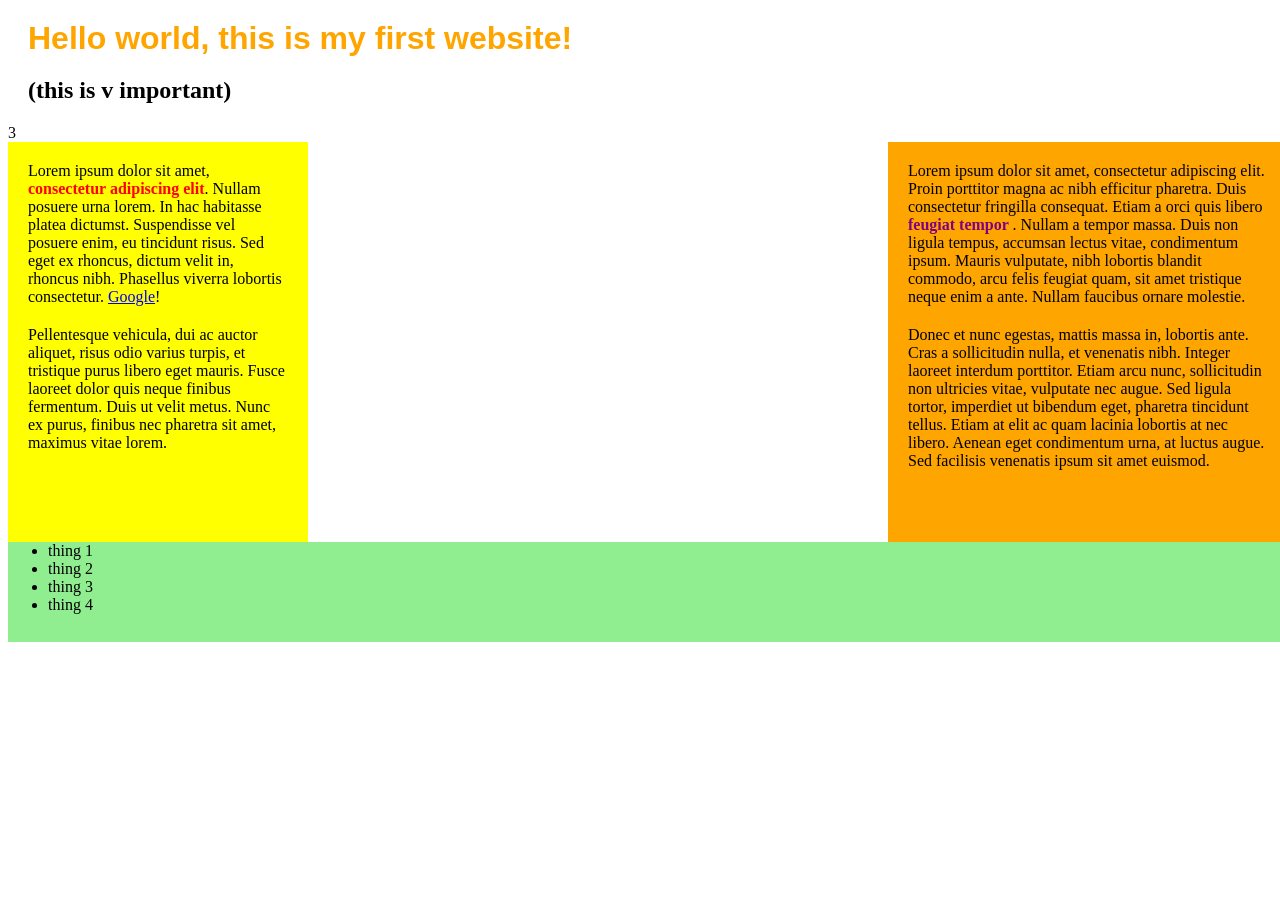
<file: basic_site_03/index.html>
<!doctype html>

<html>

	<head> 
		<title> My first site </title>
		<link rel="stylesheet" type="text/css" href="styles.css">
		<link rel="preconnect" href="https://fonts.googleapis.com">
		<link rel="preconnect" href="https://fonts.gstatic.com" crossorigin>
		<link href="https://fonts.googleapis.com/css2?family=Agbalumo&display=swap" rel="stylesheet">
	</head>

	<body>

		<h1> Hello world, this is my first website! </h1>

		<h2> (this is v important) </h2>3

		<div class="container">

			<div class="set-1">

				<p> Lorem ipsum dolor sit amet, <span class="emphasize">consectetur adipiscing elit</span>. Nullam posuere urna lorem. In hac habitasse platea dictumst. Suspendisse vel posuere enim, eu tincidunt risus. Sed eget ex rhoncus, dictum velit in, rhoncus nibh. Phasellus viverra lobortis consectetur. <a href="https://www.google.com"> Google</a>!</p>

				<p> Pellentesque vehicula, dui ac auctor aliquet, risus odio varius turpis, et tristique purus libero eget mauris. Fusce laoreet dolor quis neque finibus fermentum. Duis ut velit metus. Nunc ex purus, finibus nec pharetra sit amet, maximus vitae lorem. </p>

			</div>
			
			<div class="set-2">
				
				<p>Lorem ipsum dolor sit amet, consectetur adipiscing elit. Proin porttitor magna ac nibh efficitur pharetra. Duis consectetur fringilla consequat. Etiam a orci quis libero <span class="funkytown">feugiat tempor </span>. Nullam a tempor massa. Duis non ligula tempus, accumsan lectus vitae, condimentum ipsum. Mauris vulputate, nibh lobortis blandit commodo, arcu felis feugiat quam, sit amet tristique neque enim a ante. Nullam faucibus ornare molestie. </p>

				<p> Donec et nunc egestas, mattis massa in, lobortis ante. Cras a sollicitudin nulla, et venenatis nibh. Integer laoreet interdum porttitor. Etiam arcu nunc, sollicitudin non ultricies vitae, vulputate nec augue. Sed ligula tortor, imperdiet ut bibendum eget, pharetra tincidunt tellus. Etiam at elit ac quam lacinia lobortis at nec libero. Aenean eget condimentum urna, at luctus augue. Sed facilisis venenatis ipsum sit amet euismod. </p>

			</div>

			<div class="set-3">
				<ul>
					<li>thing 1</li>
					<li>thing 2</li>
					<li>thing 3</li>
					<li>thing 4</li>
				</ul>
			</div>

		</div>

	</body>

</html>
</file>
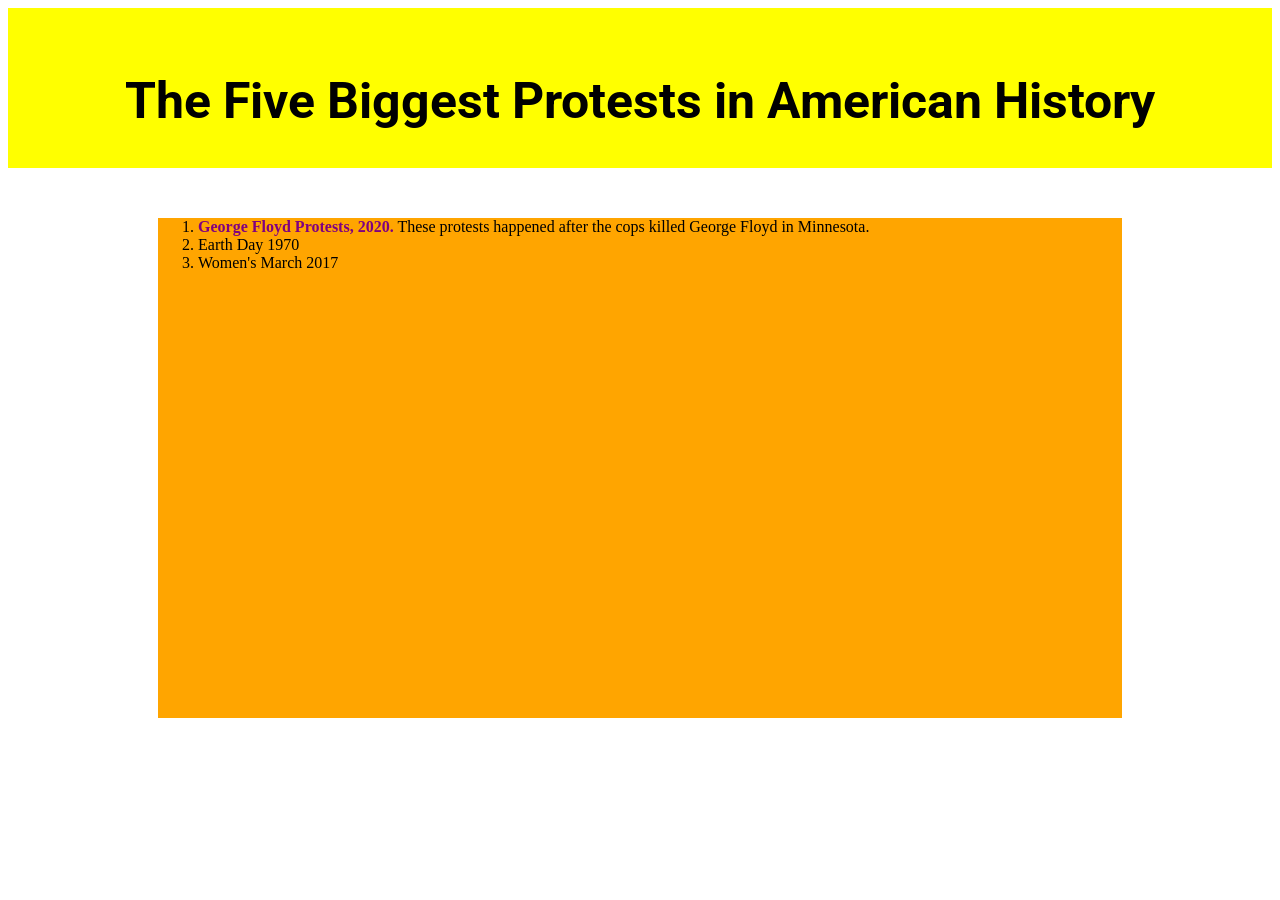
<file: in-class-site/index.html>
<!doctype html>

<html>

	<head> 
		<title> Five Biggest Protests </title>
		<link rel="stylesheet" type="text/css" href="styles.css">
		<link rel="preconnect" href="https://fonts.googleapis.com">
		<link rel="preconnect" href="https://fonts.gstatic.com" crossorigin>
		<link href="https://fonts.googleapis.com/css2?family=Roboto:wght@400;700&display=swap" rel="stylesheet">

	</head>

	<body>

		<div class="header-section">

			<h1> The Five Biggest Protests in American History </h1>

		</div>

		<div class="article-body">

			<ol> 
				<li> <span class="emphasize">George Floyd Protests, 2020.</span> These protests happened after the cops killed George Floyd in Minnesota.</li>
				<li>Earth Day 1970</li>
				<li>Women's March 2017</li>
			</ol>

		</div>

		<div class="footer">

		</div>


	</body>

</html>
</file>
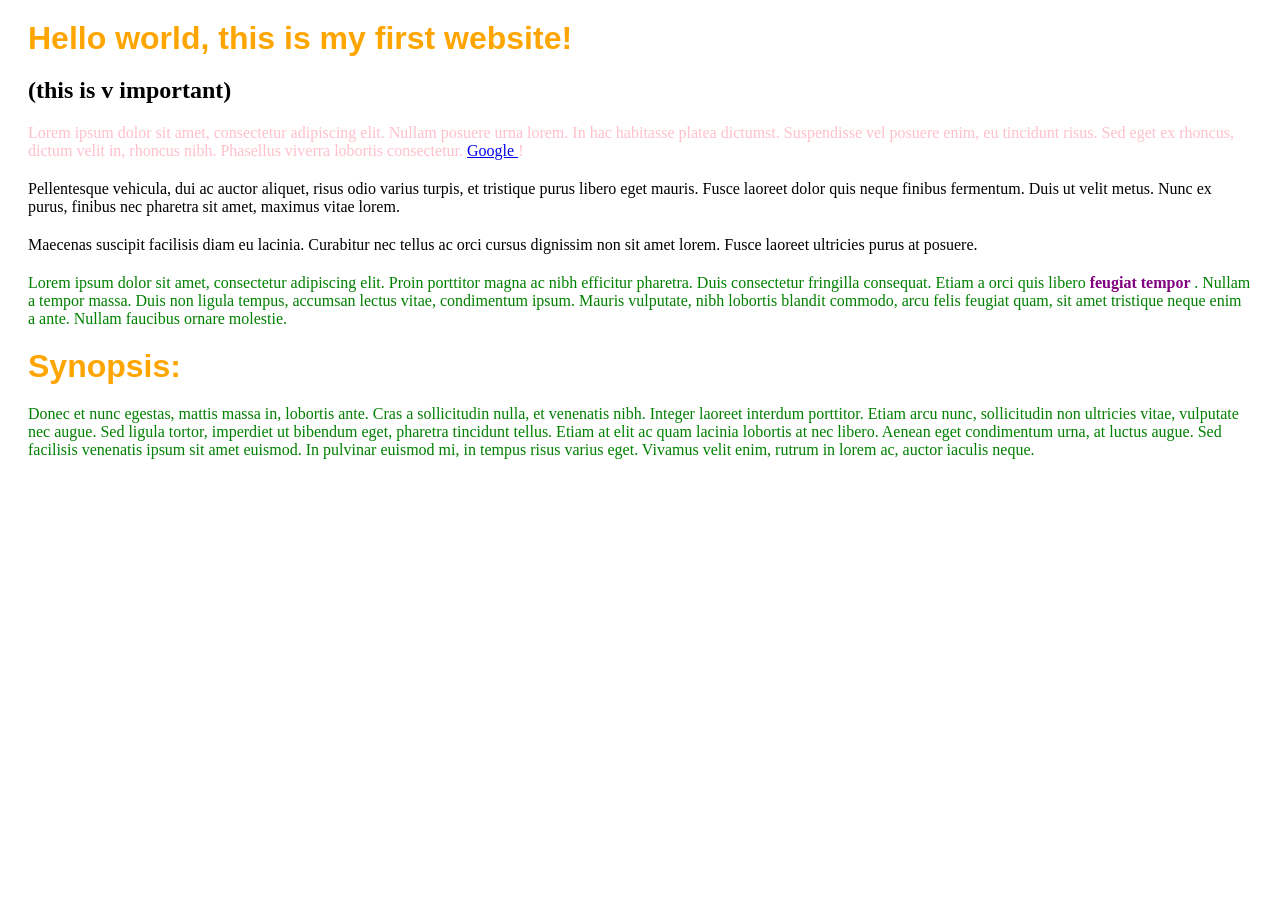
<file: my-second-site/index.html>
<!doctype html>

<html>

	<head> 
		<title> My first site </title>
		<link rel="stylesheet" type="text/css" href="styles.css">
	</head>

	<body>

		<h1> Hello world, this is my first website! </h1>

		<h2> (this is v important) </h2>

		<p class="first-p"> 
			Lorem ipsum dolor sit amet, consectetur adipiscing elit. Nullam posuere urna lorem. In hac habitasse platea dictumst. Suspendisse vel posuere enim, eu tincidunt risus. Sed eget ex rhoncus, dictum velit in, rhoncus nibh. Phasellus viverra lobortis consectetur. <a href="https://www.google.com"> Google </a>! 
		</p>

		<p>
			Pellentesque vehicula, dui ac auctor aliquet, risus odio varius turpis, et tristique purus libero eget mauris. Fusce laoreet dolor quis neque finibus fermentum. Duis ut velit metus. Nunc ex purus, finibus nec pharetra sit amet, maximus vitae lorem. 
		</p>

		<p>
			Maecenas suscipit facilisis diam eu lacinia. Curabitur nec tellus ac orci cursus dignissim non sit amet lorem. Fusce laoreet ultricies purus at posuere.
		</p>


		<p class="second-p">	
			Lorem ipsum dolor sit amet, consectetur adipiscing elit. Proin porttitor magna ac nibh efficitur pharetra. Duis consectetur fringilla consequat. Etiam a orci quis libero <span class="funkytown">feugiat tempor </span>. Nullam a tempor massa. Duis non ligula tempus, accumsan lectus vitae, condimentum ipsum. Mauris vulputate, nibh lobortis blandit commodo, arcu felis feugiat quam, sit amet tristique neque enim a ante. Nullam faucibus ornare molestie.
		</p>


		<h1> Synopsis: </h1>

		<p class="second-p">
			Donec et nunc egestas, mattis massa in, lobortis ante. Cras a sollicitudin nulla, et venenatis nibh. Integer laoreet interdum porttitor. Etiam arcu nunc, sollicitudin non ultricies vitae, vulputate nec augue. Sed ligula tortor, imperdiet ut bibendum eget, pharetra tincidunt tellus. Etiam at elit ac quam lacinia lobortis at nec libero. Aenean eget condimentum urna, at luctus augue. Sed facilisis venenatis ipsum sit amet euismod. In pulvinar euismod mi, in tempus risus varius eget. Vivamus velit enim, rutrum in lorem ac, auctor iaculis neque.
		</p>


	</body>

</html>
</file>
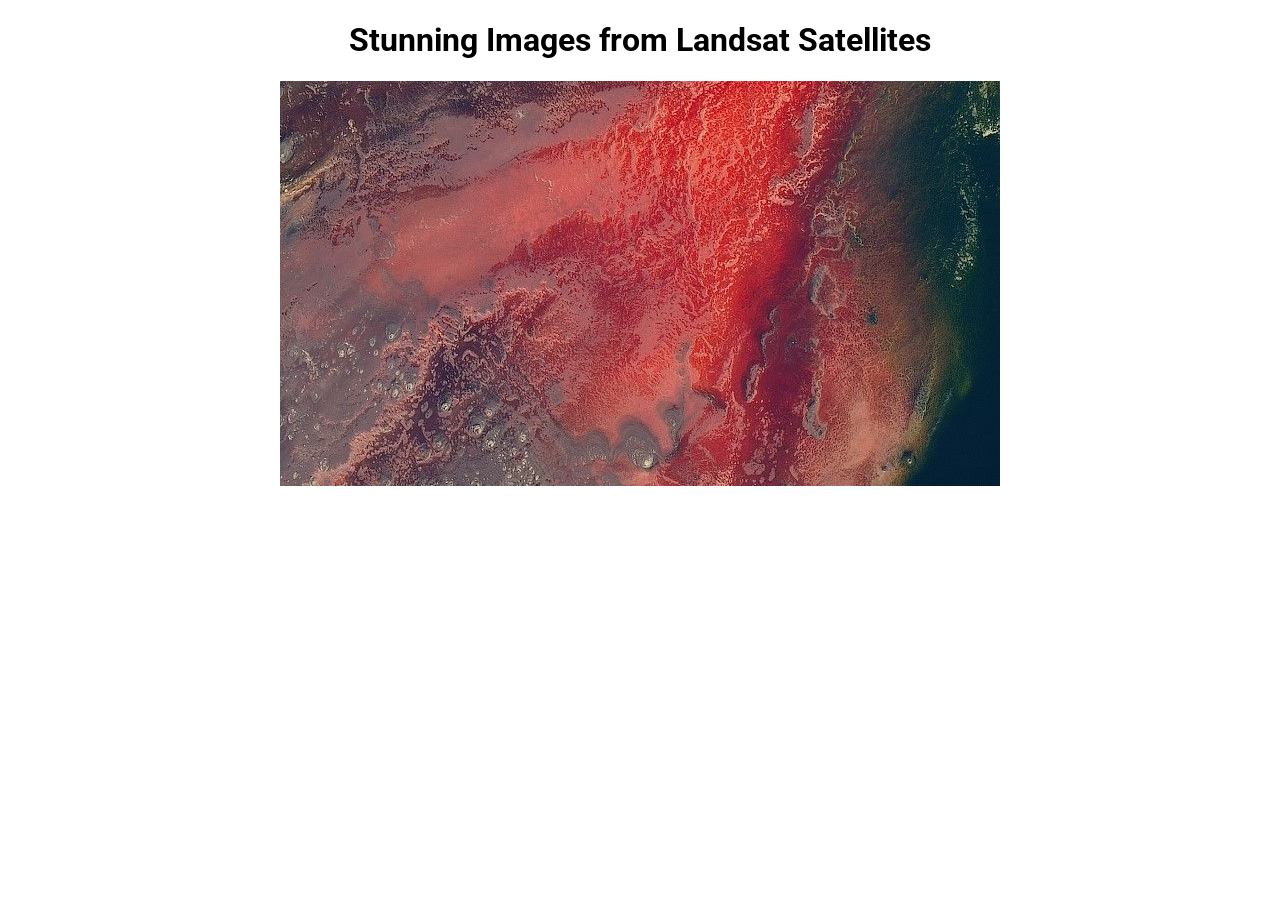
<file: photo-grid-site/index.html>
<!doctype html>

<html>

	<head> 
		<title> Photo Grid </title>
		<link rel="stylesheet" type="text/css" href="styles.css">
		<link rel="preconnect" href="https://fonts.googleapis.com">
		<link rel="preconnect" href="https://fonts.gstatic.com" crossorigin>
		<link rel="preconnect" href="https://fonts.googleapis.com">
		<link rel="preconnect" href="https://fonts.gstatic.com" crossorigin>
		<link href="https://fonts.googleapis.com/css2?family=Roboto:ital,wght@0,400;0,500;1,700&display=swap" rel="stylesheet">
	</head>

	<body>

		<div class="header">
			<h1>Stunning Images from Landsat Satellites</h1>
		</div>

		<div class="centered-photo">
			<img src="images/satellite-1.jpg" alt="satellite image">
		</div>

		<!-- <div class="main-container">
			
			<div class="photo-item">
				<img src="images/satellite-1.jpg" alt="satellite image">
			</div>

			<div class="photo-item">
				<img src="images/satellite-2.jpg" alt="satellite image">
			</div>

			<div class="photo-item">
				<img src="images/satellite-3.jpg" alt="satellite image">
			</div>

			<div class="photo-item">
				<img src="images/satellite-4.jpg" alt="satellite image">
			</div>

			<div class="photo-item">
				<img src="images/satellite-5.jpg" alt="satellite image">
			</div>

			<div class="photo-item">
				<img src="images/satellite-6.jpg" alt="satellite image">
			</div>

			<div class="photo-item">
				<img src="images/satellite-7.jpg" alt="satellite image">
			</div>

			<div class="photo-item">
				<img src="images/satellite-8.jpg" alt="satellite image">
			</div>

			<div class="photo-item">
				<img src="images/satellite-9.jpg" alt="satellite image">
			</div>
			
			

		</div> -->

	</body>

</html>
</file>
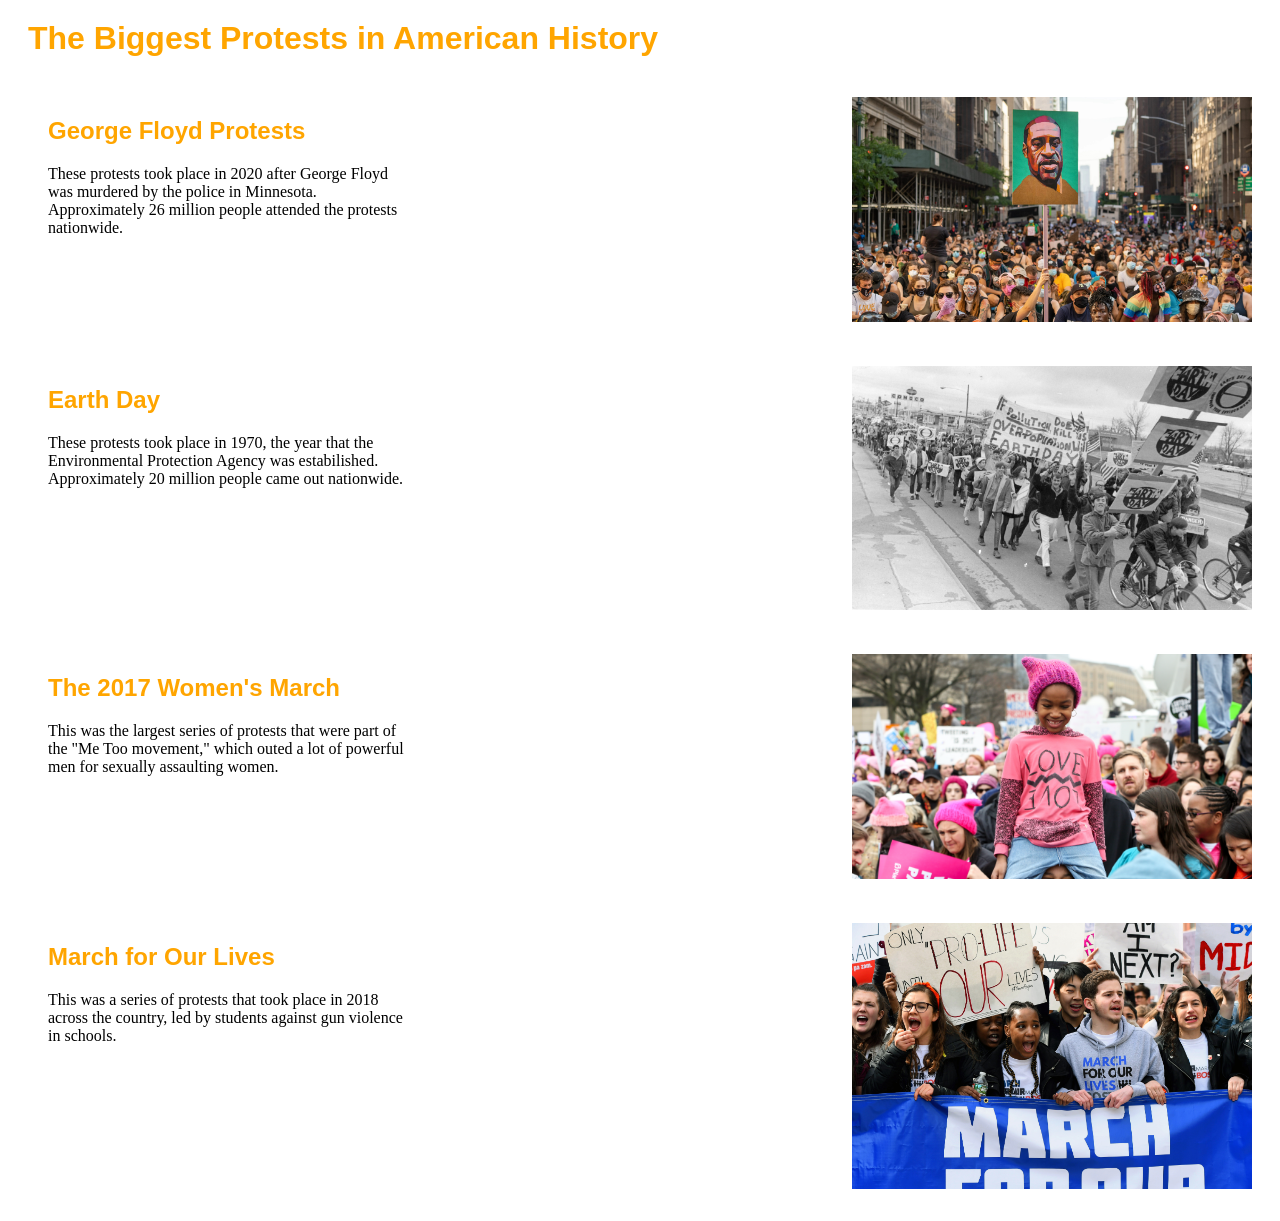
<file: protest-site-teacher-version/index.html>
<!doctype html>

<html>

	<head> 
		<title> American Protests </title>
		<link rel="stylesheet" type="text/css" href="styles/styles.css">
		<link rel="preconnect" href="https://fonts.googleapis.com">
		<link rel="preconnect" href="https://fonts.gstatic.com" crossorigin>
		<link href="https://fonts.googleapis.com/css2?family=Agbalumo&display=swap" rel="stylesheet">
	</head>

	<body>

		<div class="header">
			<h1>The Biggest Protests in American History</h1>
		</div>

		<!-- <div class="main-container">
			
			<ol> 
				<li> </li>
				<li> </li>
				<li> </li>
				<li> </li>
				<li> </li>
			</ol>

		</div> -->

		<div class="main-container">
			
			<div class="protest-item">
				<div class="information">
					<h2> George Floyd Protests</h2>
					<p>These protests took place in 2020 after George Floyd was murdered by the police in Minnesota. Approximately 26 million people attended the protests nationwide. </p>
				</div>
				<div class="protest-image">
					<img src="images/george_floyd_protest.jpg" alt="George Floyd Protest" width="400" height="auto">
				</div>
			</div>

			<div class="protest-item">
				<div class="information">
					<h2> Earth Day</h2>
					<p>These protests took place in 1970, the year that the Environmental Protection Agency was estabilished. Approximately 20 million people came out nationwide. </p>
				</div>
				<div class="protest-image">
					<img src="images/earth_day_1970.jpg" alt="George Floyd Protest" width="400" height="auto">
				</div>
			</div>

						<div class="protest-item">
				<div class="information">
					<h2> The 2017 Women's March</h2>
					<p>This was the largest series of protests that were part of the "Me Too movement," which outed a lot of powerful men for sexually assaulting women.</p>
				</div>
				<div class="protest-image">
					<img src="images/womens_march.jpeg" alt="Women's March" width="400" height="auto">
				</div>
			</div>

			<div class="protest-item">
				<div class="information">
					<h2> March for Our Lives</h2>
					<p> This was a series of protests that took place in 2018 across the country, led by students against gun violence in schools. </p>
				</div>
				<div class="protest-image">
					<img src="images/march_for_our_lives.jpeg" alt="March for our lives" width="400" height="auto">
				</div>
			</div>

			
			

		</div>

	</body>

</html>
</file>
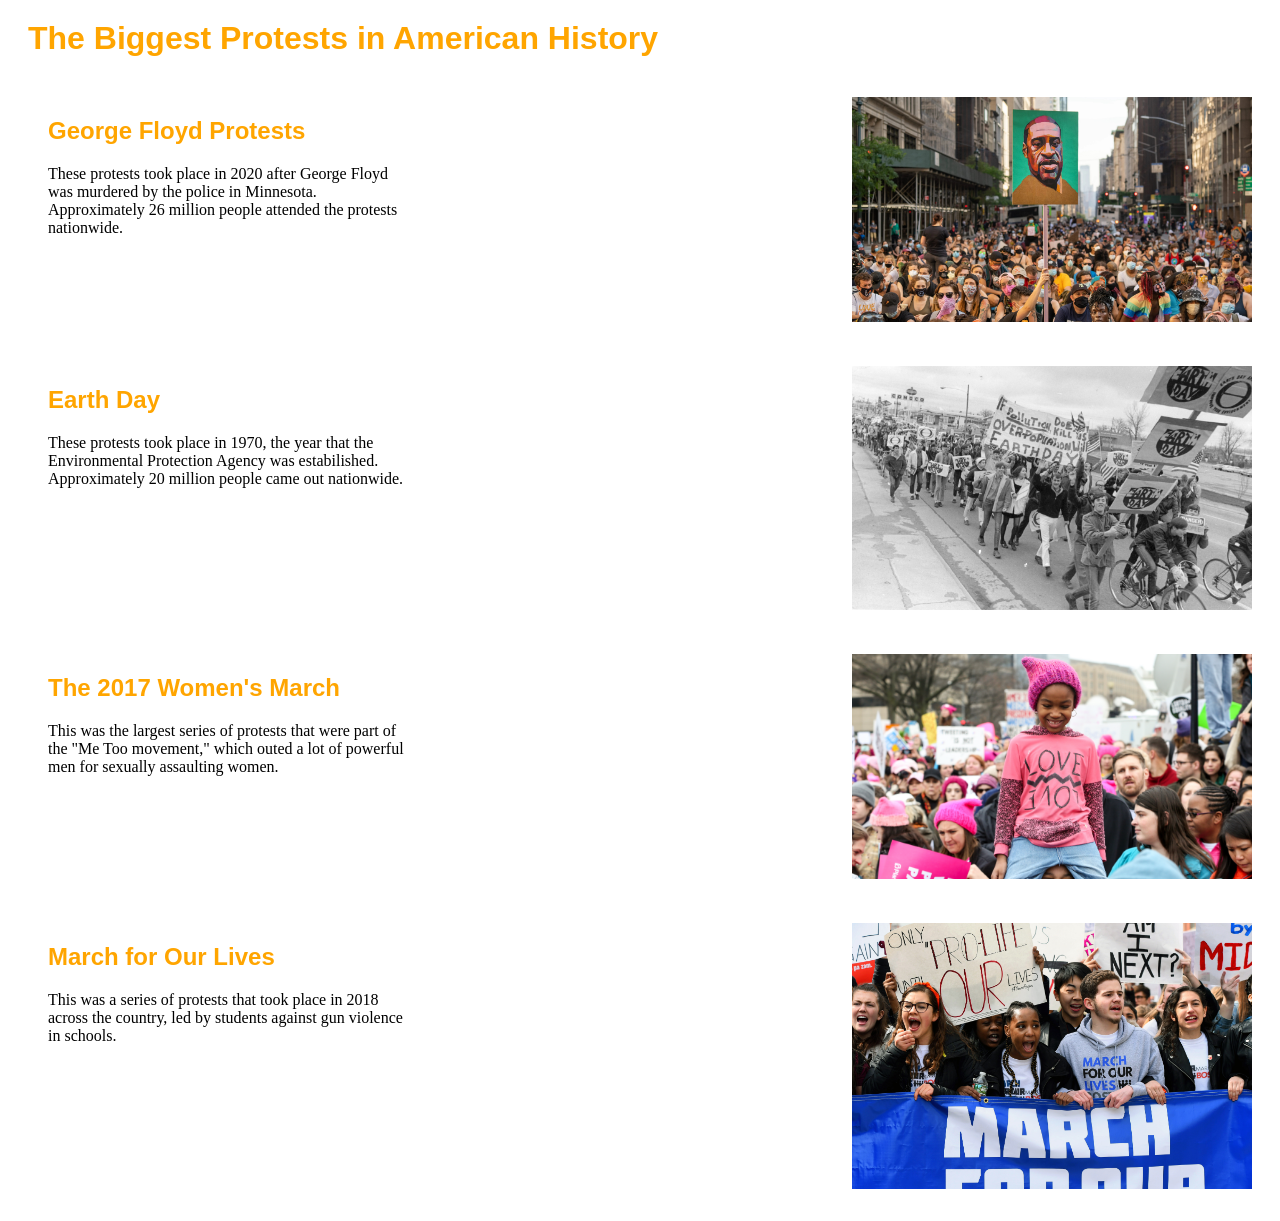
<file: protest-site-teacher-version/index2.html>
<!doctype html>

<html>

	<head> 
		<title> American Protests </title>
		<link rel="stylesheet" type="text/css" href="styles/styles2.css">
		<link rel="preconnect" href="https://fonts.googleapis.com">
		<link rel="preconnect" href="https://fonts.gstatic.com" crossorigin>
		<link href="https://fonts.googleapis.com/css2?family=Agbalumo&display=swap" rel="stylesheet">
	</head>

	<body>

		<div class="header">
			<h1>The Biggest Protests in American History</h1>
		</div>

		<!-- <div class="main-container">
			
			<ol> 
				<li> </li>
				<li> </li>
				<li> </li>
				<li> </li>
				<li> </li>
			</ol>

		</div> -->

		<div class="main-container">
			
			<div class="protest-item">
				<div class="information">
					<h2> George Floyd Protests</h2>
					<p>These protests took place in 2020 after George Floyd was murdered by the police in Minnesota. Approximately 26 million people attended the protests nationwide. </p>
				</div>
				<div class="protest-image">
					<img src="images/george_floyd_protest.jpg" alt="George Floyd Protest" width="400" height="auto">
				</div>
			</div>

			<div class="protest-item">
				<div class="information">
					<h2> Earth Day</h2>
					<p>These protests took place in 1970, the year that the Environmental Protection Agency was estabilished. Approximately 20 million people came out nationwide. </p>
				</div>
				<div class="protest-image">
					<img src="images/earth_day_1970.jpg" alt="George Floyd Protest" width="400" height="auto">
				</div>
			</div>

						<div class="protest-item">
				<div class="information">
					<h2> The 2017 Women's March</h2>
					<p>This was the largest series of protests that were part of the "Me Too movement," which outed a lot of powerful men for sexually assaulting women.</p>
				</div>
				<div class="protest-image">
					<img src="images/womens_march.jpeg" alt="Women's March" width="400" height="auto">
				</div>
			</div>

			<div class="protest-item">
				<div class="information">
					<h2> March for Our Lives</h2>
					<p> This was a series of protests that took place in 2018 across the country, led by students against gun violence in schools. </p>
				</div>
				<div class="protest-image">
					<img src="images/march_for_our_lives.jpeg" alt="March for our lives" width="400" height="auto">
				</div>
			</div>

			
			

		</div>

	</body>

</html>
</file>
<file: basic_site_03/styles.css>
.funkytown {
	text-align:  right;
	font-weight:  bold;
	color:  purple;
}



h1 {
	color: orange;
    font-family: arial;
    margin: 50px;
}

p {
	margin: 20px;
}

.first-p {
	color: pink;
}

.second-p {
	color:  green;
}


h1, h2, h4, p {
	margin: 20px;
}

.emphasize {
	color: red;
	font-weight: bold;
}
body {
	width:  100%;
}

.set-1 {
	background-color: yellow;
	float: left;
	width: 300px;
	height: 400px;
}

.set-2 {
	background-color: orange;
	float: right;
	width: 400px;
	height: 400px;
}

.set-3 {
	background-color: #90EE90;
	width: 100%;
	height: 100px;
	clear: both;
	margin-top: 20px;
}

/*


/*.box_wrapper {
	padding:  10px;
}

.box_wrapper {
	padding_bottom:  10px;
}

.box_wrapper {
	padding:  10px 10px 10px 10px;
}

.box_wrapper {
	border: 1px solid #ffffff;
}

.box_wrapper {
	border-top:  5px dotted #ffffff;
}

.box_wrapper {
	border-top:  5px dotted #ffffff;
	border-bottom:  15px dotted #ffffff;
}

.box_wrapper {
	margin:  15px;
}

.box_wrapper {
	margin-bottom:  10px;
}

.box_wrapper {
	margin:  10px 15px 10px 15px;
}


*/
</file>
<file: in-class-site/styles.css>
.header-section {
	height: 100px;
	background-color: yellow;
	padding: 30px;
}

h1 {
	text-align: center;
	font-family: 'Roboto', sans-serif;
	font-size: 50px;
	font-weight: 700;
}

.article-body {
	height: 500px;
	background-color: orange;
	margin-right: 150px;
	margin-left: 150px;
	margin-top: 50px;
}

ol li {
	font-size: 16px;
}

.emphasize {
	font-weight: bold;
	color: purple;
}
</file>
<file: my-second-site/styles.css>
.funkytown {
	text-align:  right;
	font-weight:  bold;
	color:  purple;
}



h1 {
	color: orange;
    font-family: arial;
    margin: 50px;
}

p {
	margin: 20px;
}

.first-p {
	color: pink;
}

.second-p {
	color:  green;
}


h1, h2, h4, p {
	margin: 20px;
}



/*

styling h1 tags!!!

both have margins of 20 pixels
make one a different color than the other
both should have classes

*/




.box_wrapper {
	padding:  10px;
}

.box_wrapper {
	padding_bottom:  10px;
}

.box_wrapper {
	padding:  10px 10px 10px 10px;
}

.box_wrapper {
	border: 1px solid #ffffff;
}

.box_wrapper {
	border-top:  5px dotted #ffffff;
}

.box_wrapper {
	border-top:  5px dotted #ffffff;
	border-bottom:  15px dotted #ffffff;
}

.box_wrapper {
	margin:  15px;
}

.box_wrapper {
	margin-bottom:  10px;
}

.box_wrapper {
	margin:  10px 15px 10px 15px;
}
</file>
<file: photo-grid-site/styles.css>
h1 {
	font-family: Roboto;
	font-weight: bold;
	text-align: center;
}

h1:hover {
	color: purple;
	cursor: pointer;
}

.main-container {
	display: flex;
	/*justify-content: space-between;*/
	flex-direction: row;
	flex-wrap: wrap;
}

.photo-item img {
	width: 300px !important;

}

.centered-photo {
	display: table;
	margin: 0 auto;
}
</file>
<file: protest-site-teacher-version/styles/styles.css>
h1 {
	color: orange;
    font-family: arial;
    margin: 50px;
}

h2 {
	color: orange;
    font-family: arial;
    margin: 30px;
}


h1, h2, h4, p {
	margin: 20px;
}

.protest-item {
	padding: 20px;
	/*border: solid 1px black;*/
	overflow: auto;
}

.information {
	/*background-color: yellow;*/
	float: left;
	width: 400px;
	
}

.protest-image {
	/*background-color: orange;*/
	float: right;
	width: 400px;
	
}
</file>
<file: protest-site-teacher-version/styles/styles2.css>
h1 {
	color: orange;
    font-family: arial;
    margin: 50px;
}

h2 {
	color: orange;
    font-family: arial;
    margin: 30px;
}


h1, h2, h4, p {
	margin: 20px;
}

.protest-item {
	padding: 20px;
	overflow: auto;
	/*display: flex;*/
}

.information {
	/*background-color: yellow;*/
	float: left;
	width: 400px;
	
}

.protest-image {
	/*background-color: orange;*/
	float: right;
	width: 400px;
	
}
</file>
